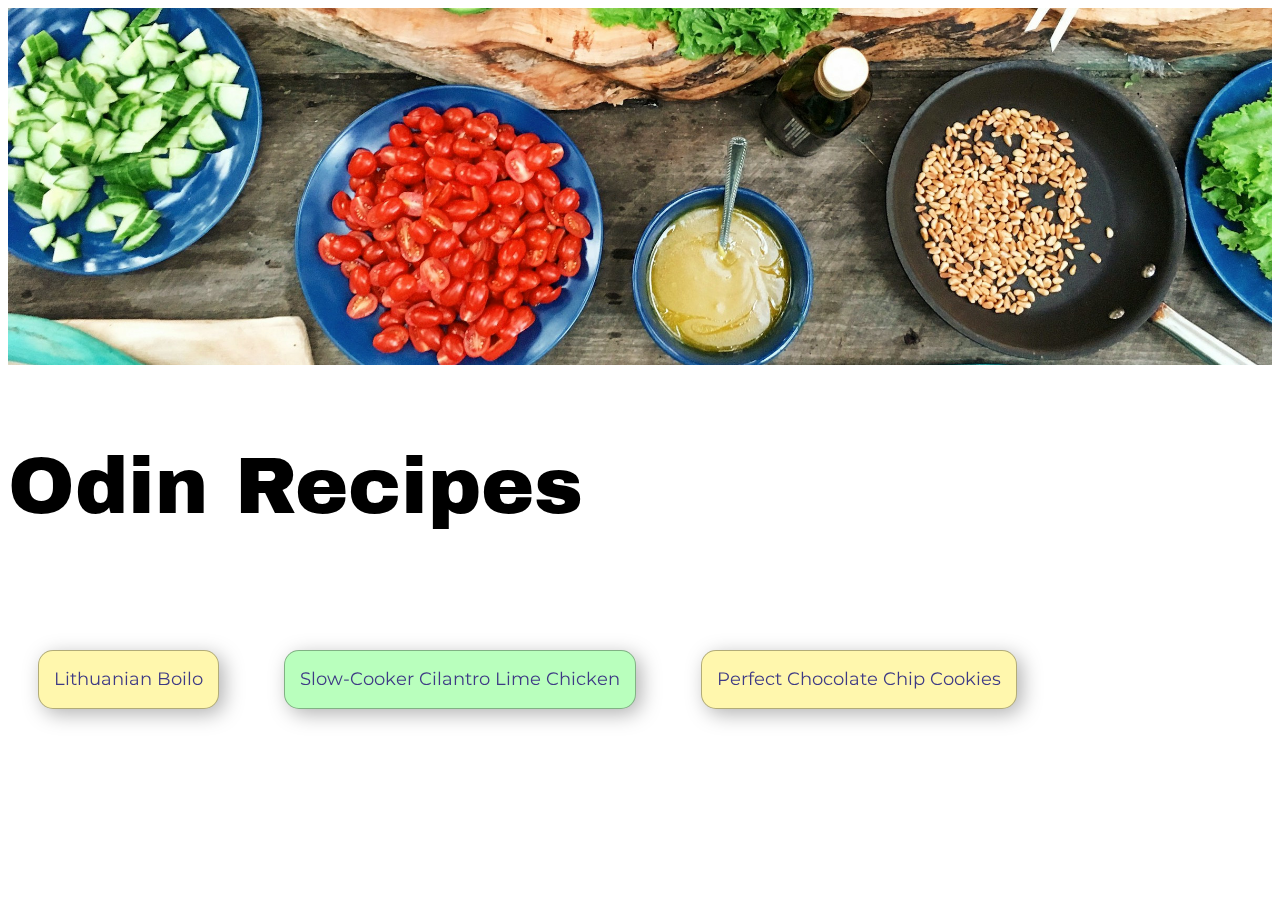
<file: index.html>
<!DOCTYPE html>
<html>
    <head>
        <meta charset="utf-8">
        <link rel="preconnect" href="https://fonts.googleapis.com">
        <link rel="preconnect" href="https://fonts.gstatic.com" crossorigin>
        <link href="https://fonts.googleapis.com/css2?family=Archivo+Black&family=Montserrat:ital,wght@0,100..900;1,100..900&display=swap" rel="stylesheet">
        <link rel="stylesheet" href="css/style.css">
        <title>Odin Recipes</title>
    </head>
    <body>
        <img class="hero-image" src="img/foods-hero.jpg" alt="blue dishes with cucumber, tomato, lettuce, and sauce, and a frying pan with almonds in it on a wooden table">
        <h1>Odin Recipes</h1>
        <div class="recipe-button rbC1">
            <a href="recipes/boilo.html" rel="noreferrer" target="_blank">Lithuanian Boilo</a>
        </div>
        <div class="recipe-button rbC2">
            <a href="recipes/cilantro-lime-chicken.html" rel="noreferrer" target="_blank">Slow-Cooker Cilantro Lime Chicken</a>
        </div>
        <div class="recipe-button rbC1">
            <a href="recipes/choco-cookies.html" rel="noreferrer" target="_blank">Perfect Chocolate Chip Cookies</a>
        </div>
    </body>
</html>
</file>
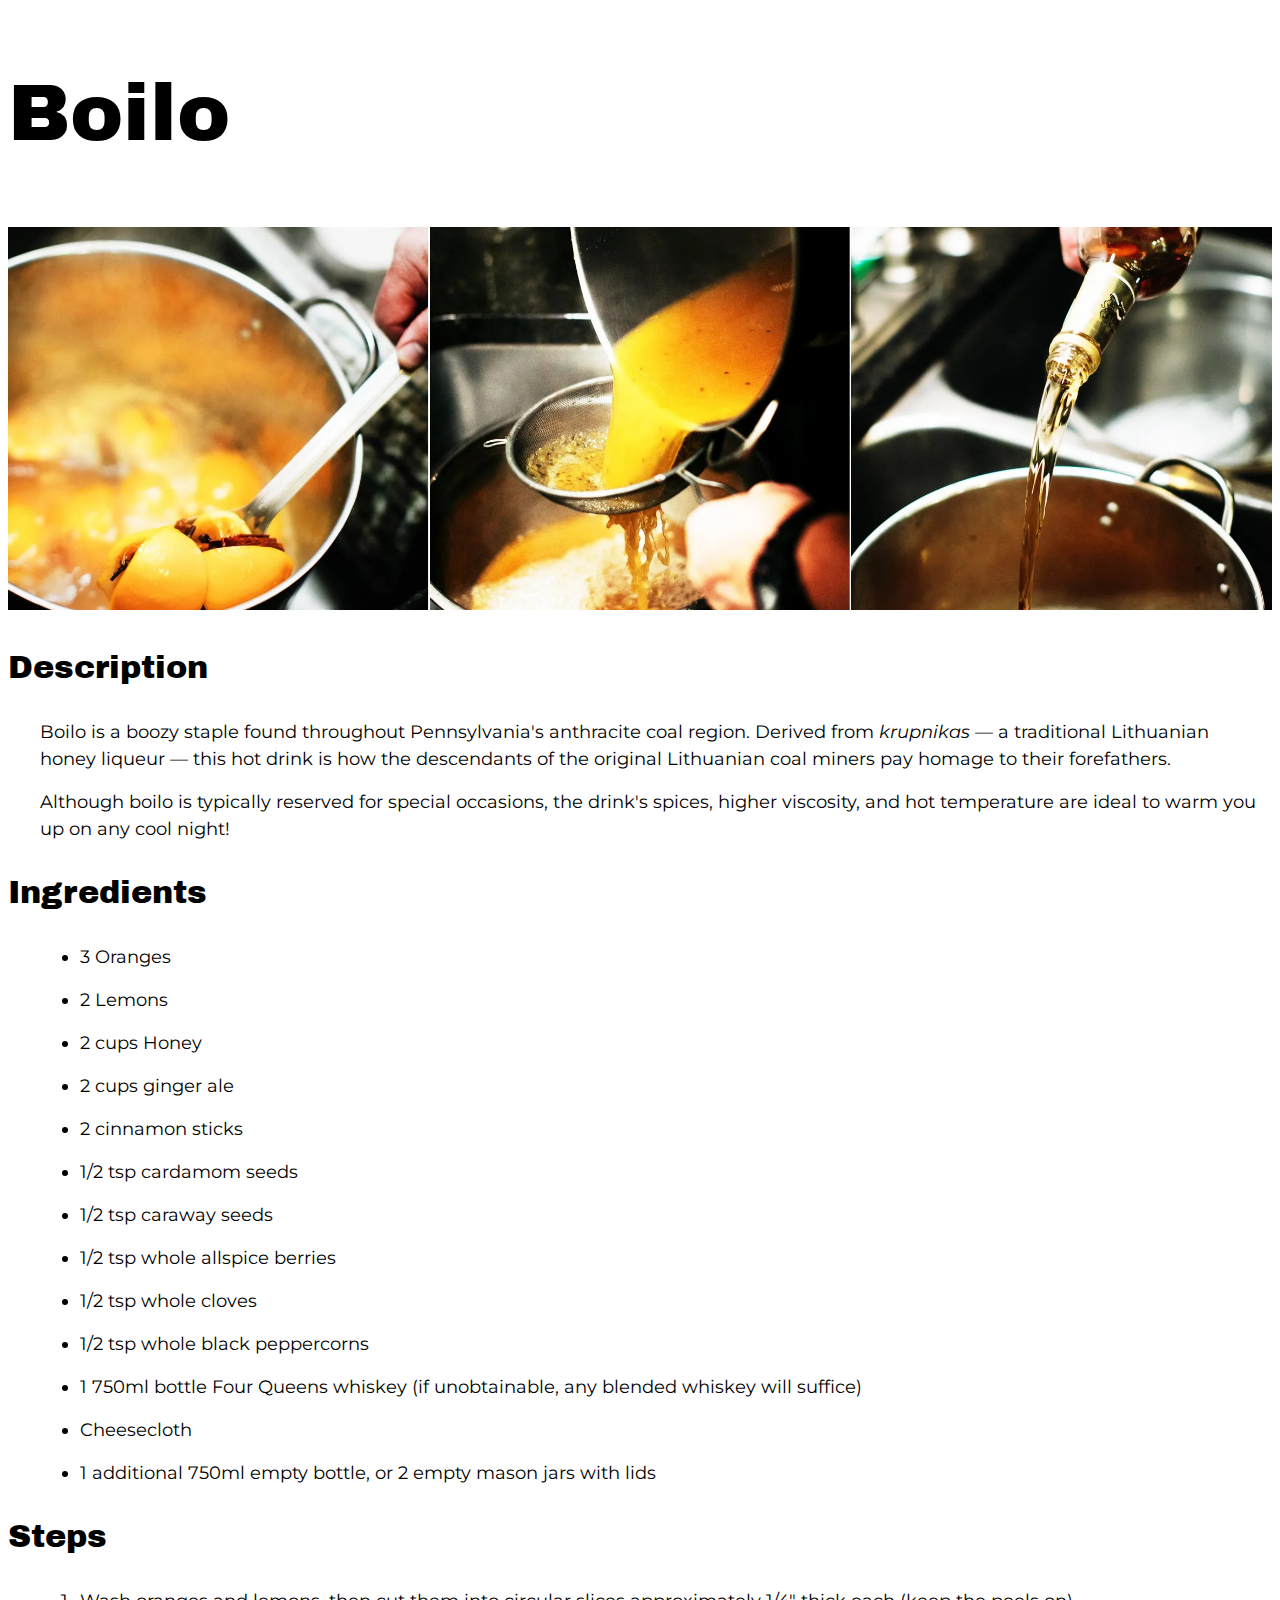
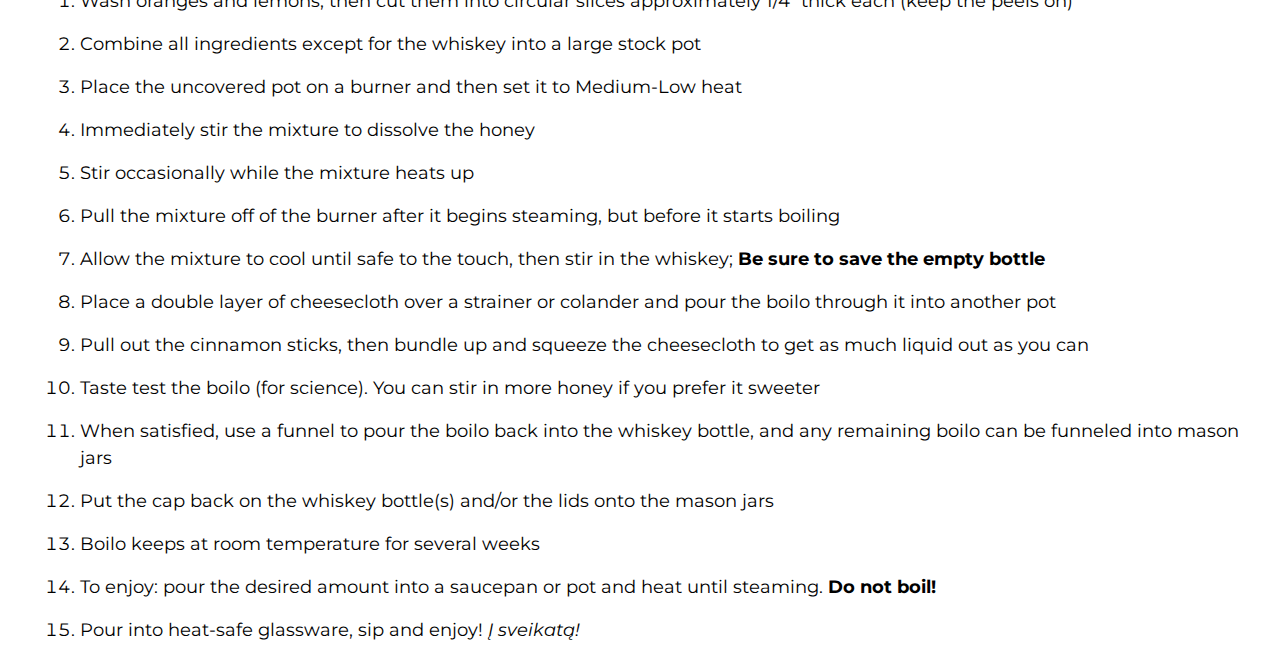
<file: recipes/boilo.html>
<!DOCTYPE html>
<html>
    <head>
        <meta charset="utf-8">
        <link rel="preconnect" href="https://fonts.googleapis.com">
        <link rel="preconnect" href="https://fonts.gstatic.com" crossorigin>
        <link href="https://fonts.googleapis.com/css2?family=Archivo+Black&family=Montserrat:ital,wght@0,100..900;1,100..900&display=swap" rel="stylesheet">
        <link rel="stylesheet" href="../css/style.css">
        <title>Boilo | Odin Recipes</title>
    </head>
    <body>
        <h1>Boilo</h1>
        <img class="hero-image" src="../img/boilo.jpg" alt="two stemmed glasses containing boilo and a cinnamon stick in each on a white table" height="200">
        <h2>Description</h2>
        <p class="recipe-marg">Boilo is a boozy staple found throughout Pennsylvania's anthracite coal region. Derived from <em>krupnikas</em> — a traditional Lithuanian honey liqueur — this hot drink is how the descendants of the original Lithuanian coal miners pay homage to their forefathers.</p>
        <p class="recipe-marg">Although boilo is typically reserved for special occasions, the drink's spices, higher viscosity, and hot temperature are ideal to warm you up on any cool night!</p>
        <h2>Ingredients</h2>
        <ul class="recipe-marg">
            <li>3 Oranges</li>
            <li>2 Lemons</li>
            <li>2 cups Honey</li>
            <li>2 cups ginger ale</li>
            <li>2 cinnamon sticks</li>
            <li>1/2 tsp cardamom seeds</li>
            <li>1/2 tsp caraway seeds</li>
            <li>1/2 tsp whole allspice berries</li>
            <li>1/2 tsp whole cloves</li>
            <li>1/2 tsp whole black peppercorns</li>
            <li>1 750ml bottle Four Queens whiskey (if unobtainable, any blended whiskey will suffice)</li>
            <li>Cheesecloth</li>
            <li>1 additional 750ml empty bottle, or 2 empty mason jars with lids</li>
        </ul>
        <h2>Steps</h2>
        <ol class="recipe-marg">
            <li>Wash oranges and lemons, then cut them into circular slices approximately 1/4" thick each (keep the peels on)</li>
            <li>Combine all ingredients except for the whiskey into a large stock pot</li>
            <li>Place the uncovered pot on a burner and then set it to Medium-Low heat</li>
            <li>Immediately stir the mixture to dissolve the honey</li>
            <li>Stir occasionally while the mixture heats up</li>
            <li>Pull the mixture off of the burner after it begins steaming, but before it starts boiling</li>
            <li>Allow the mixture to cool until safe to the touch, then stir in the whiskey; <strong>Be sure to save the empty bottle</strong></li>
            <li>Place a double layer of cheesecloth over a strainer or colander and pour the boilo through it into another pot</li>
            <li>Pull out the cinnamon sticks, then bundle up and squeeze the cheesecloth to get as much liquid out as you can</li>
            <li>Taste test the boilo (for science). You can stir in more honey if you prefer it sweeter</li>
            <li>When satisfied, use a funnel to pour the boilo back into the whiskey bottle, and any remaining boilo can be funneled into mason jars</li>
            <li>Put the cap back on the whiskey bottle(s) and/or the lids onto the mason jars</li>
            <li>Boilo keeps at room temperature for several weeks</li>
            <li>To enjoy: pour the desired amount into a saucepan or pot and heat until steaming. <strong>Do not boil!</strong></li>
            <li>Pour into heat-safe glassware, sip and enjoy! <em>Į sveikatą!</em></li>
        </ol>
    </body>
</html>
</file>
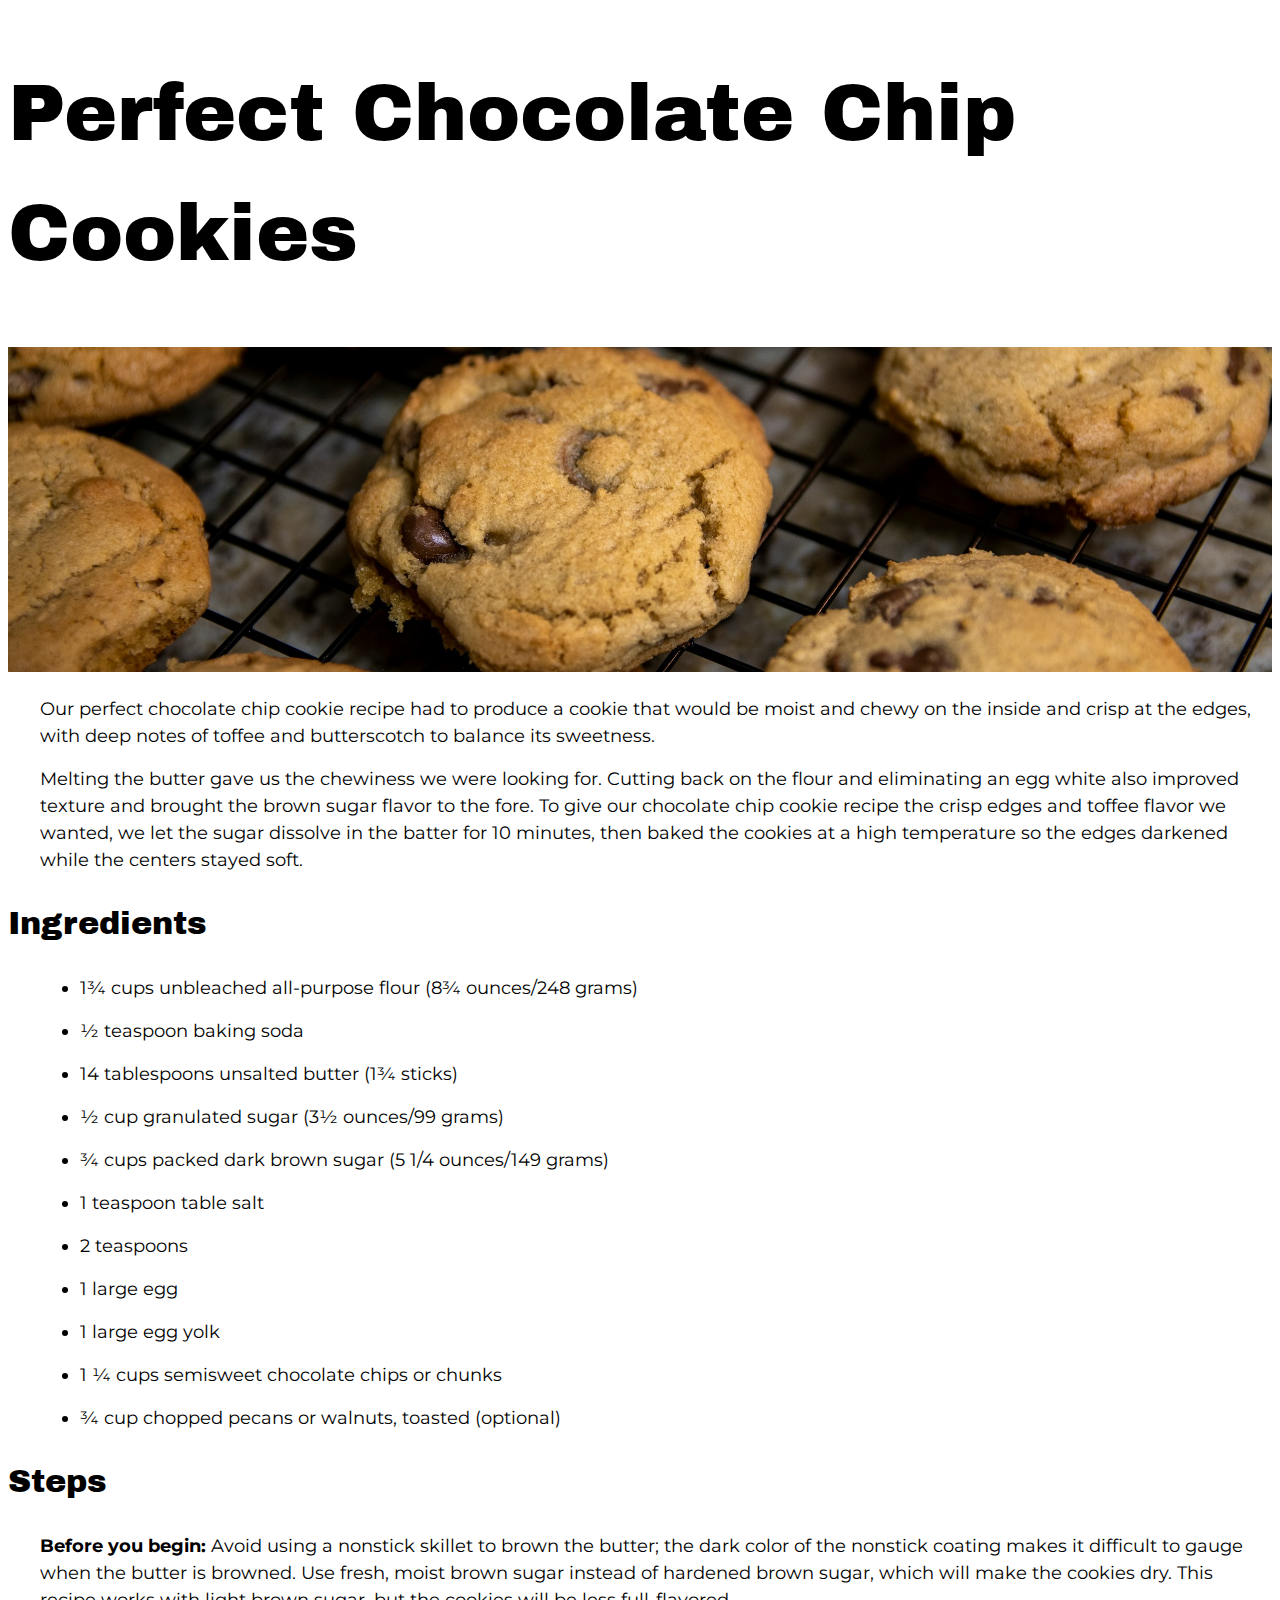
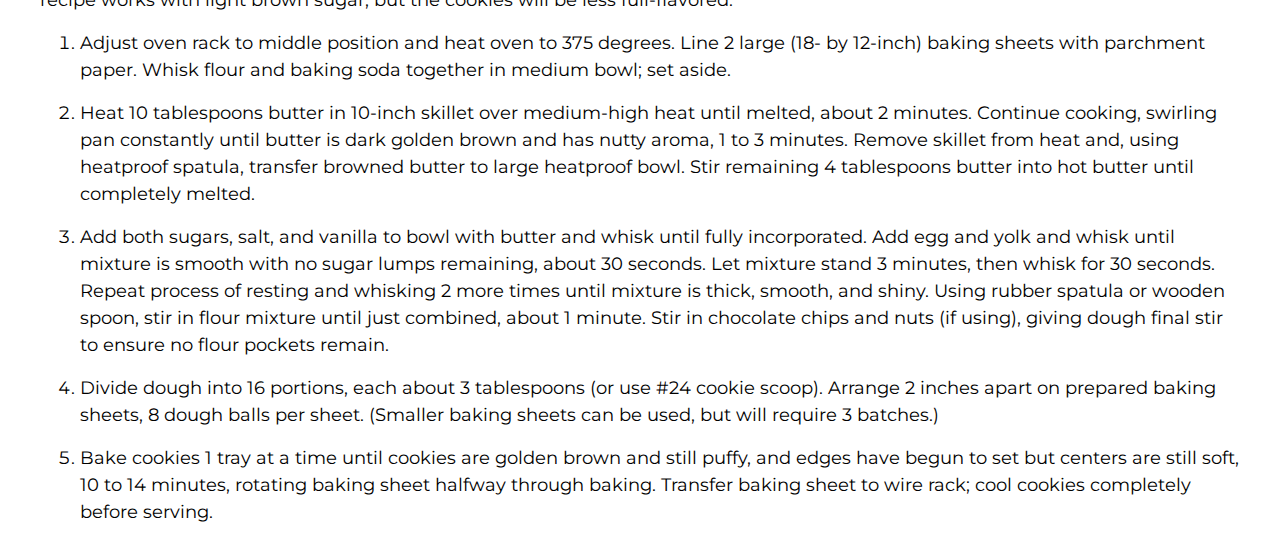
<file: recipes/choco-cookies.html>
<!DOCTYPE html>
<html>
    <head>
        <meta charset="utf-8">
        <link rel="preconnect" href="https://fonts.googleapis.com">
        <link rel="preconnect" href="https://fonts.gstatic.com" crossorigin>
        <link href="https://fonts.googleapis.com/css2?family=Archivo+Black&family=Montserrat:ital,wght@0,100..900;1,100..900&display=swap" rel="stylesheet">
        <link rel="stylesheet" href="../css/style.css">
        <title>Perfect Chocolate Chip Cookies | Odin Recipes</title>
    </head>
    <body>
        <h1>Perfect Chocolate Chip Cookies</h1>
        <img class="hero-image" src="../img/choco-cookies.jpg" alt="a view from above of a pile of chocolate chip cookies" height="300">
        <p class="recipe-marg">Our perfect chocolate chip cookie recipe had to produce a cookie that would be moist and chewy on the inside and crisp at the edges, with deep notes of toffee and butterscotch to balance its sweetness.</p>
        <p class="recipe-marg">Melting the butter gave us the chewiness we were looking for. Cutting back on the flour and eliminating an egg white also improved texture and brought the brown sugar flavor to the fore. To give our chocolate chip cookie recipe the crisp edges and toffee flavor we wanted, we let the sugar dissolve in the batter for 10 minutes, then baked the cookies at a high temperature so the edges darkened while the centers stayed soft.</p>
        <h2>Ingredients</h2>
        <ul class="recipe-marg">
            <li>1¾ cups unbleached all-purpose flour (8¾ ounces/248 grams)</li>
            <li>½ teaspoon baking soda</li>
            <li>14 tablespoons unsalted butter (1¾ sticks)</li>
            <li>½ cup granulated sugar (3½ ounces/99 grams)</li>
            <li>¾ cups packed dark brown sugar (5 1/4 ounces/149 grams)</li>
            <li>1 teaspoon table salt</li>
            <li>2 teaspoons </li>
            <li>1 large egg</li>
            <li>1 large egg yolk</li>
            <li>1 ¼ cups semisweet chocolate chips or chunks</li>
            <li>¾ cup chopped pecans or walnuts, toasted (optional)</li>
        </ul>
        <h2>Steps</h2>
        <p class="recipe-marg"><strong>Before you begin:</strong> Avoid using a nonstick skillet to brown the butter; the dark color of the nonstick coating makes it difficult to gauge when the butter is browned. Use fresh, moist brown sugar instead of hardened brown sugar, which will make the cookies dry. This recipe works with light brown sugar, but the cookies will be less full-flavored.</p>
        <ol class="recipe-marg">
            <li>Adjust oven rack to middle position and heat oven to 375 degrees. Line 2 large (18- by 12-inch) baking sheets with parchment paper. Whisk flour and baking soda together in medium bowl; set aside.</li>
            <li>Heat 10 tablespoons butter in 10-inch skillet over medium-high heat until melted, about 2 minutes. Continue cooking, swirling pan constantly until butter is dark golden brown and has nutty aroma, 1 to 3 minutes. Remove skillet from heat and, using heatproof spatula, transfer browned butter to large heatproof bowl. Stir remaining 4 tablespoons butter into hot butter until completely melted.</li>
            <li>Add both sugars, salt, and vanilla to bowl with butter and whisk until fully incorporated. Add egg and yolk and whisk until mixture is smooth with no sugar lumps remaining, about 30 seconds. Let mixture stand 3 minutes, then whisk for 30 seconds. Repeat process of resting and whisking 2 more times until mixture is thick, smooth, and shiny. Using rubber spatula or wooden spoon, stir in flour mixture until just combined, about 1 minute. Stir in chocolate chips and nuts (if using), giving dough final stir to ensure no flour pockets remain.</li>
            <li>Divide dough into 16 portions, each about 3 tablespoons (or use #24 cookie scoop). Arrange 2 inches apart on prepared baking sheets, 8 dough balls per sheet. (Smaller baking sheets can be used, but will require 3 batches.)</li>
            <li>Bake cookies 1 tray at a time until cookies are golden brown and still puffy, and edges have begun to set but centers are still soft, 10 to 14 minutes, rotating baking sheet halfway through baking. Transfer baking sheet to wire rack; cool cookies completely before serving.</li>
        </ol>
    </body>
</html>
</file>
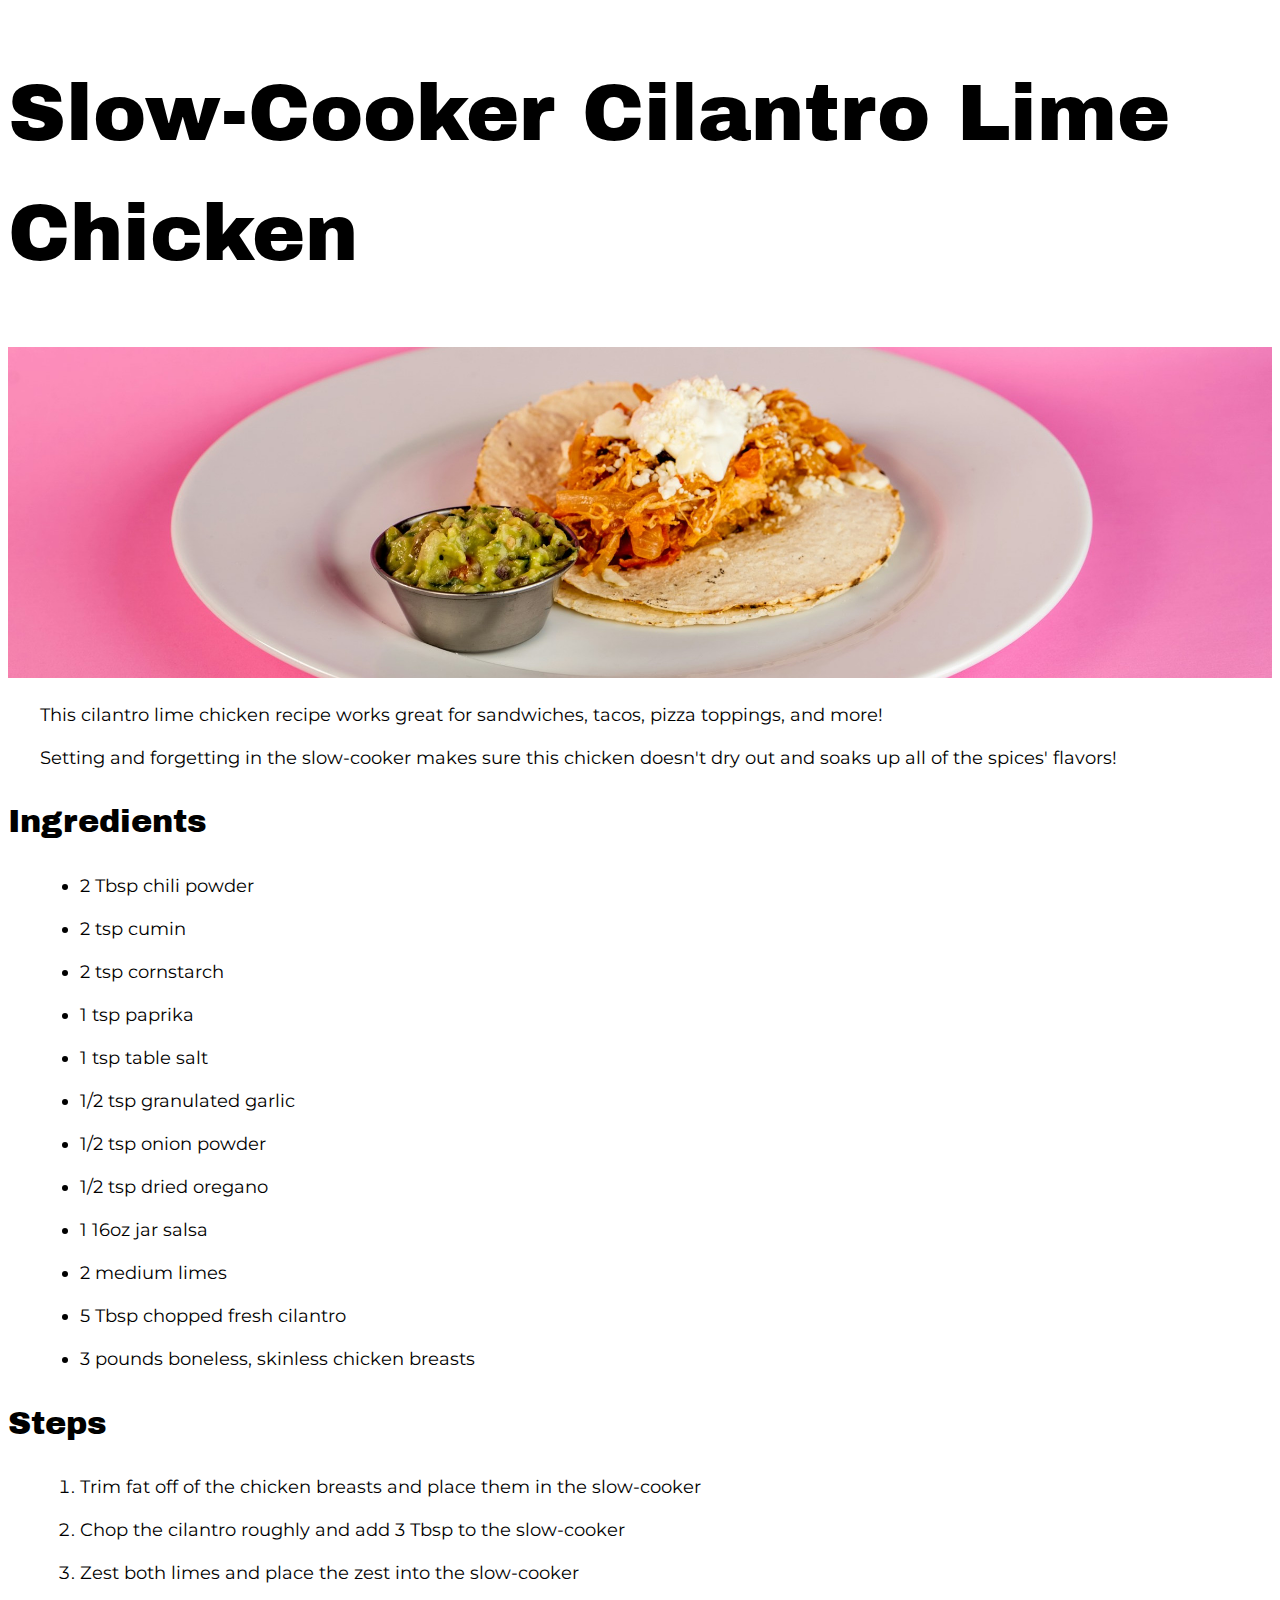
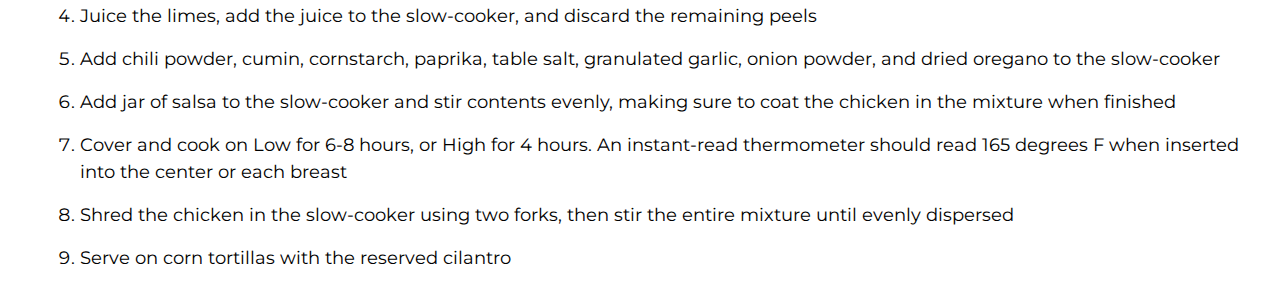
<file: recipes/cilantro-lime-chicken.html>
<!DOCTYPE html>
<html>
    <head>
        <meta charset="utf-8">
        <link rel="preconnect" href="https://fonts.googleapis.com">
        <link rel="preconnect" href="https://fonts.gstatic.com" crossorigin>
        <link href="https://fonts.googleapis.com/css2?family=Archivo+Black&family=Montserrat:ital,wght@0,100..900;1,100..900&display=swap" rel="stylesheet">
        <link rel="stylesheet" href="../css/style.css">
        <title>Slow-Cooker Cilantro Lime Chicken | Odin Recipes</title>
    </head>
    <body>
        <h1>Slow-Cooker Cilantro Lime Chicken</h1>
        <img class="hero-image" src="../img/cilantro-lime-chicken.jpg" alt="two chicken tacos garnished with mango and cilantro on a light blue plate" height="300">
        <p class="recipe-marg">This cilantro lime chicken recipe works great for sandwiches, tacos, pizza toppings, and more!</p>
        <p class="recipe-marg">Setting and forgetting in the slow-cooker makes sure this chicken doesn't dry out and soaks up all of the spices' flavors!</p>
        <h2>Ingredients</h2>
        <ul class="recipe-marg">
            <li>2 Tbsp chili powder</li>
            <li>2 tsp cumin</li>
            <li>2 tsp cornstarch</li>
            <li>1 tsp paprika</li>
            <li>1 tsp table salt</li>
            <li>1/2 tsp granulated garlic</li>
            <li>1/2 tsp onion powder</li>
            <li>1/2 tsp dried oregano</li>
            <li>1 16oz jar salsa</li>
            <li>2 medium limes</li>
            <li>5 Tbsp chopped fresh cilantro</li>
            <li>3 pounds boneless, skinless chicken breasts</li>
        </ul>
        <h2>Steps</h2>
        <ol class="recipe-marg">
            <li>Trim fat off of the chicken breasts and place them in the slow-cooker</li>
            <li>Chop the cilantro roughly and add 3 Tbsp to the slow-cooker</li>
            <li>Zest both limes and place the zest into the slow-cooker</li>
            <li>Juice the limes, add the juice to the slow-cooker, and discard the remaining peels</li>
            <li>Add chili powder, cumin, cornstarch, paprika, table salt, granulated garlic, onion powder, and dried oregano to the slow-cooker</li>
            <li>Add jar of salsa to the slow-cooker and stir contents evenly, making sure to coat the chicken in the mixture when finished</li>
            <li>Cover and cook on Low for 6-8 hours, or High for 4 hours. An instant-read thermometer should read 165 degrees F when inserted into the center or each breast</li>
            <li>Shred the chicken in the slow-cooker using two forks, then stir the entire mixture until evenly dispersed</li>
            <li>Serve on corn tortillas with the reserved cilantro</li>
        </ol>
    </body>
</html>
</file>
<file: css/style.css>
html {
    box-sizing: border-box;
    margin: 0;
    padding: 0;
}

*, *::before, *::after {
    box-sizing: inherit;
}

body {
    font-family: "Montserrat", "Verdana", sans-serif;
    font-size: 18px;
    /* margin: 20px; */
    line-height: 1.5;
}

h1, h2, h3, h4, h5, h6 {
    font-family: "Archivo Black", "Times New Roman", serif;
    font-weight: 400;
}

h1 {
    font-size: 5rem;
}

h2 {
    font-size: 2rem;
}

.hero-image {
    max-width: 100%;
    height: auto;
}

.recipe-container {

}

.recipe-button {
    border: 1px solid rgba(0, 0, 0, .3);
    border-radius: 15px;
    margin: 50px 30px;
    padding: 15px;
    filter: drop-shadow(5px 5px 10px rgba(0, 0, 0, .3));
    text-align: center;
    display: inline-block;
}

.recipe-button > a {
    display: inline-block;
    color: #3e3a85;
    position: relative;
    z-index: 1;
    padding: 0.9em;
    margin: -0.9em;
}

a {
    text-decoration: none;
}

a:visited {
    color: inherit;
}

.recipe-button:hover {
    color: #645dd7;
}

.rbC1 {
    background-color: #fff7ad;
}

.rbC2 {
    background-color: #b9ffbd;
}

.recipe-button > p {
    color: rgba(0, 0, 0, .7);
}

.recipe-marg {
    margin: 1rem 1rem 1rem 2rem;
}

.recipe-marg > li {
    margin: 1rem 1rem 1rem 0;
}
</file>
